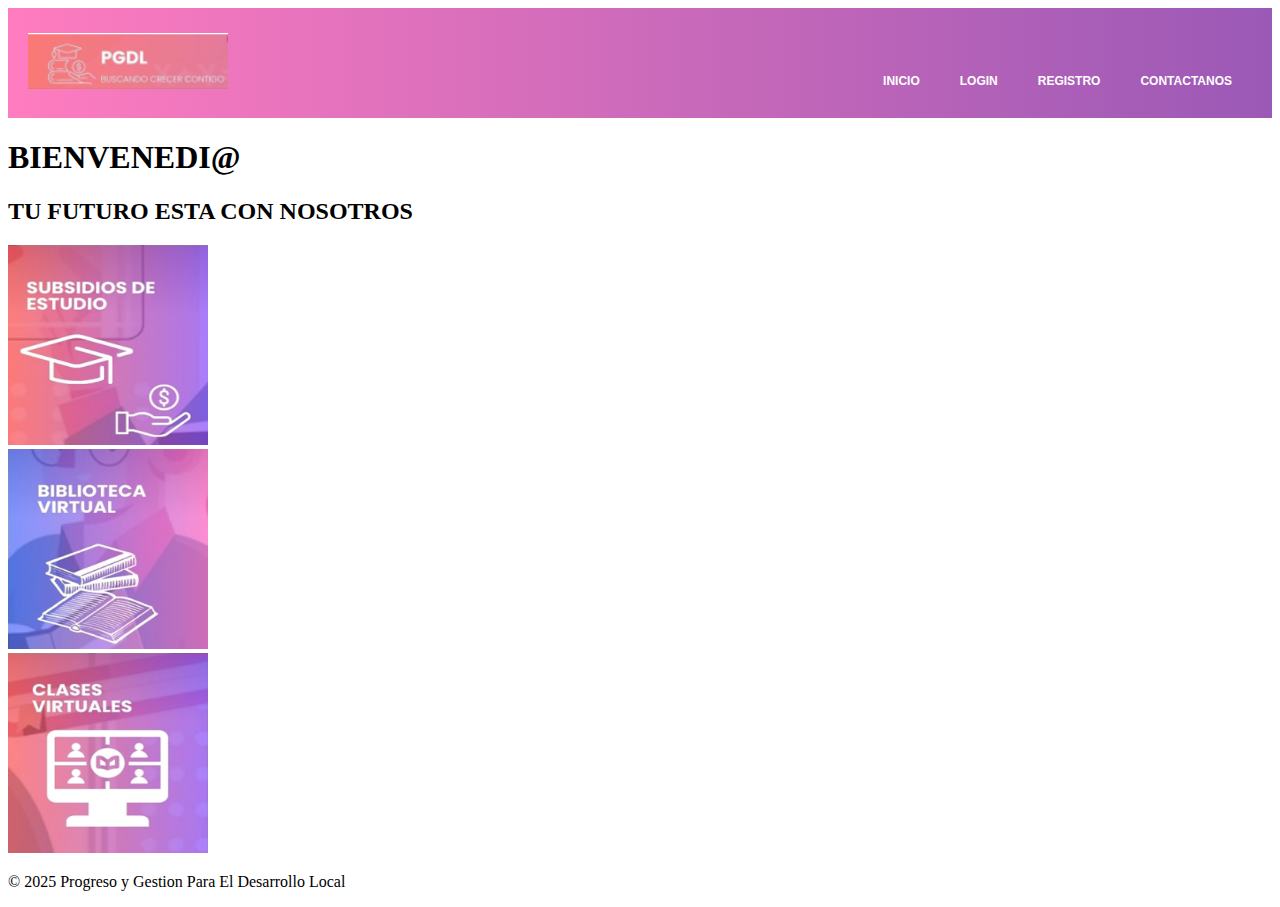
<file: index.html>
<!DOCTYPE html>
<html lang="en">

<head>
    <meta charset="UTF-8">
    <meta name="viewport" content="width=device-width, initial-scale=1.0">
    <link rel="shortcut icon" href="img/logoPestaña.png" type="image/x-icon">
    <link rel="stylesheet" href="css/menuheader.css">
    <title>Estamos para ti </title>
</head>


<body>
    <header class="header">

        <div class="header__logo">
            <img src="img/logo_texto.PNG" alt="Imagen logo" width="200" height="100">

        </div>

        <nav class="nav-menu">
            <ul class="nav-menu__list">
                <li class="nav-menu__item"><a class="nav-menu__link" href="index.html">INICIO</a></li>
                <li class="nav-menu__item"><a class="nav-menu__link" href="pages/login.html">LOGIN</a></li>
                <li class="nav-menu__item"><a class="nav-menu__link" href="pages/registro.html">REGISTRO</a></li>
                <li class="nav-menu__item"><a class="nav-menu__link" href="pages/contactanos.html">CONTACTANOS</a></li>
            </ul>
        </nav>

    </header>


    <main>

        <h1>BIENVENEDI@</h1>
        <h2>TU FUTURO ESTA CON NOSOTROS</h2>

        <section>
            <a href="pages/subsidios.html"> <img src="img/subsidios.png" alt="imagen subsidios" width="200"
                    height="200"></a>
        </section>

        <section>
            <a href="pages/biblioteca.html"> <img src="img/biblioteca.png" alt="imagen biblioteca" width="200"
                    height="200"></a>
        </section>

        <section>
            <a href="pages/clasesvirtuales.html"> <img src="img/clasesvirtuales.png" alt="imagen clases virtuales"
                    width="200" height="200"></a>
        </section>

    </main>



    <footer>
        <p>&copy; 2025 Progreso y Gestion Para El Desarrollo Local</p>
    </footer>

</body>

</html>
</file>
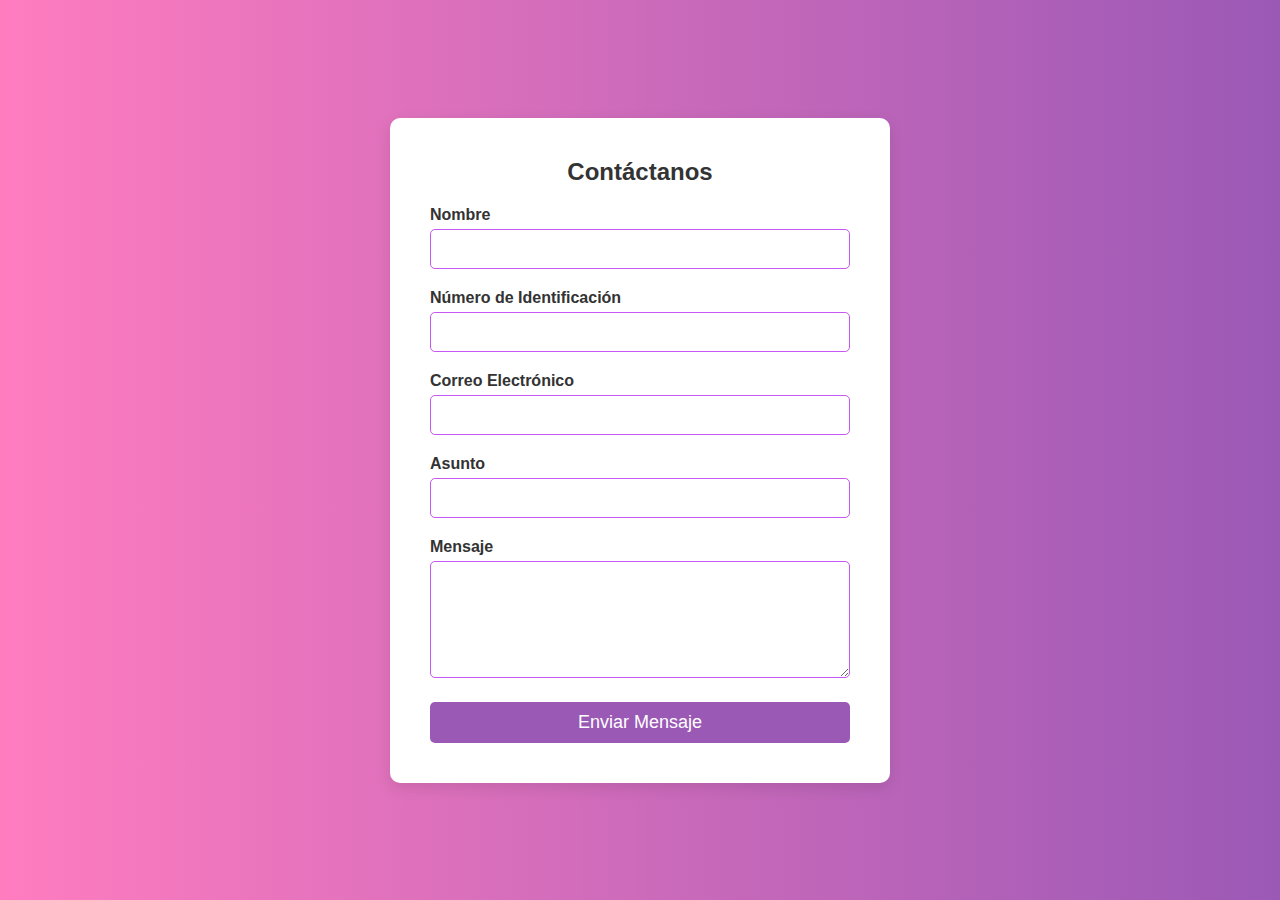
<file: pages/contactanos.html>
<!DOCTYPE html>
<html lang="en">

<head>
    <meta charset="UTF-8">
    <meta name="viewport" content="width=device-width, initial-scale=1.0">
    <link rel="shortcut icon" href="../img/logoPestaña.png" type="image/x-icon">
    <link rel="stylesheet" href="../css/contactanos.css">
    <title>Contactanos</title>
</head>

<body>

    <div class="contactanos-container">
        <div class="contactanos-box">
            <h2>Contáctanos</h2>

            <form action="procesar_contacto.php" method="POST">

                <!-- Campo de Nombre -->
                <div class="input-group">
                    <label for="nombre">Nombre</label>
                    <input type="text" id="nombre" name="nombre" required>
                </div>

                <!-- Campo de Número de Identificación -->
                <div class="input-group">
                    <label for="identificacion">Número de Identificación</label>
                    <input type="text" id="identificacion" name="identificacion" required>
                </div>

                <!-- Campo de Correo Electrónico -->
                <div class="input-group">
                    <label for="email">Correo Electrónico</label>
                    <input type="email" id="email" name="email" required>
                </div>

                <!-- Campo de Asunto -->
                <div class="input-group">
                    <label for="asunto">Asunto</label>
                    <input type="text" id="asunto" name="asunto" required>
                </div>

                <!-- Área de Mensaje -->
                <div class="input-group">
                    <label for="mensaje">Mensaje</label>
                    <textarea id="mensaje" name="mensaje" rows="5" required></textarea>
                </div>

                <!-- Botón de Enviar -->
                <button type="submit" class="contactanos-btn">Enviar Mensaje</button>

            </form>
        </div>
    </div>







</body>

</html>
</file>
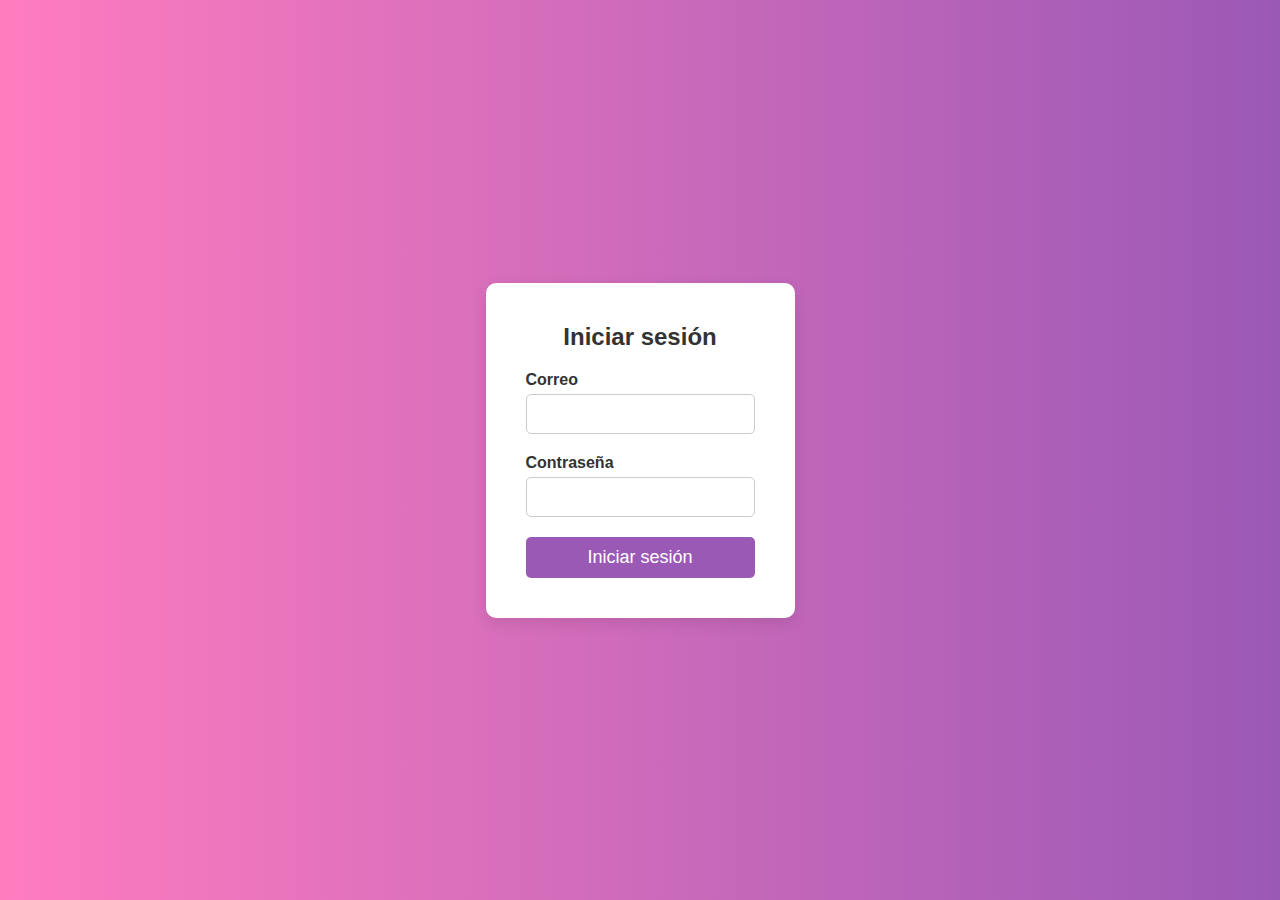
<file: pages/login.html>
<!DOCTYPE html>
<html lang="es">
<head>
    <meta charset="UTF-8">
    <meta name="viewport" content="width=device-width, initial-scale=1.0">
    <link rel="shortcut icon" href="../img/logoPestaña.png" type="image/x-icon">
    <link rel="stylesheet" href="../css/login.css">
    <title>Iniciar sesión</title>
</head>
<body>

    <div class="login-container">
        <div class="login-box">
            <h2>Iniciar sesión</h2>
            
            <form action="procesar_login.php" method="POST">

                <!-- Campo de Usuario -->
                <div class="input-group">
                    <label for="username">Correo</label>
                    <input type="text" id="username" name="username" required>
                </div>

                <!-- Campo de Contraseña -->
                <div class="input-group">
                    <label for="password">Contraseña</label>
                    <input type="password" id="password" name="password" required>
                </div>

                <!-- Botón inicio Sesion -->
                <button type="submit" class="login-btn">Iniciar sesión</button>

          

            </form>
        </div>
    </div>

</body>
</html>
</file>
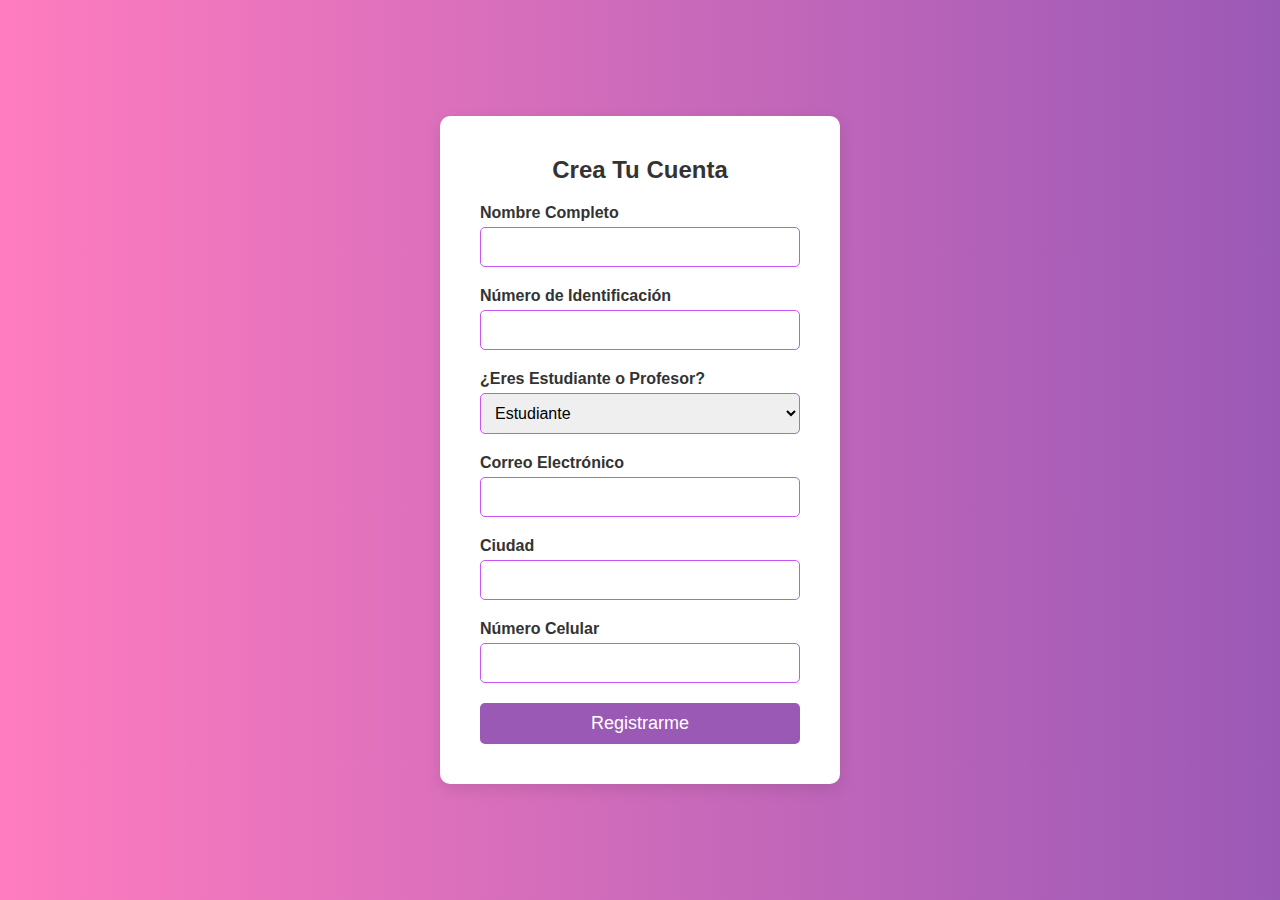
<file: pages/registro.html>
<!DOCTYPE html>
<html lang="en">

<head>
    <meta charset="UTF-8">
    <meta name="viewport" content="width=device-width, initial-scale=1.0">
    <link rel="shortcut icon" href="../img/logoPestaña.png" type="image/x-icon">
    <link rel="stylesheet" href="../css/registro.css">
    <title>Registro</title>
</head>

<body>

    <div class="registro-container">
        <div class="registro-box">
            <h2>Crea Tu Cuenta</h2>

            <form action="procesar_registro.php" method="POST">

                <!-- Campo de Nombre Completo -->
                <div class="input-group">
                    <label for="nombre_completo">Nombre Completo</label>
                    <input type="text" id="nombre_completo" name="nombre_completo" required>
                </div>

                <!-- Campo de Número de Identificación -->
                <div class="input-group">
                    <label for="num_identificacion">Número de Identificación</label>
                    <input type="text" id="num_identificacion" name="num_identificacion" required>
                </div>

                <!-- Selección de Estudiante o Profesor -->
                <div class="input-group">
                    <label for="rol">¿Eres Estudiante o Profesor?</label>
                    <select id="rol" name="rol" required>
                        <option value="estudiante">Estudiante</option>
                        <option value="profesor">Profesor</option>
                    </select>
                </div>

                <!-- Campo de Correo Electrónico -->
                <div class="input-group">
                    <label for="email">Correo Electrónico</label>
                    <input type="email" id="email" name="email" required>
                </div>

                <!-- Campo de Ciudad -->
                <div class="input-group">
                    <label for="ciudad">Ciudad</label>
                    <input type="text" id="ciudad" name="ciudad" required>
                </div>

                <!-- Campo de Número Celular -->
                <div class="input-group">
                    <label for="num_celular">Número Celular</label>
                    <input type="text" id="num_celular" name="num_celular" required>
                </div>

                <!-- Botón de Registro -->
                <button type="submit" class="registro-btn">Registrarme</button>

            </form>
        </div>
    </div>








</body>

</html>
</file>
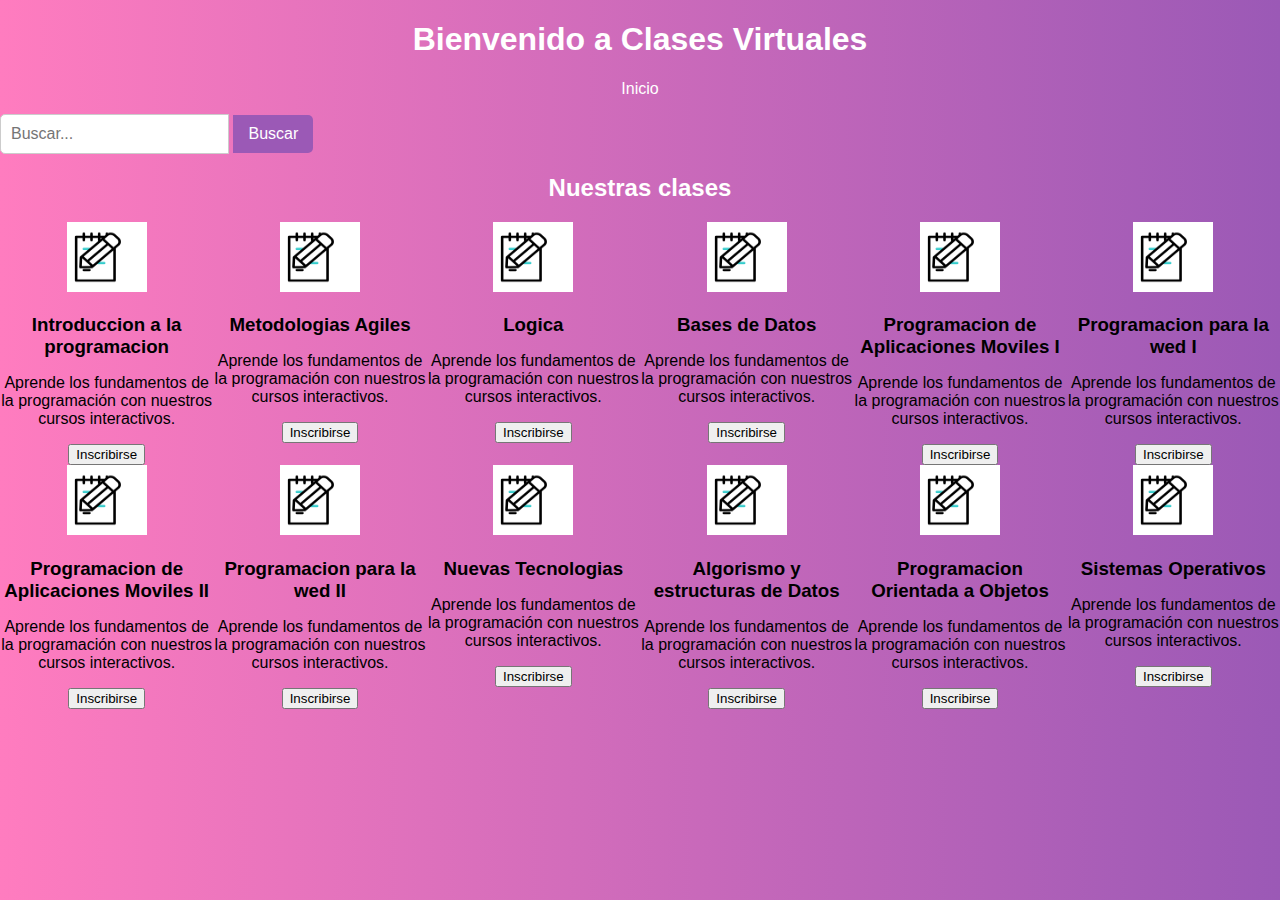
<file: pages/virtuales.html>
<!DOCTYPE html>
<html lang="en">
<head>
    <meta charset="UTF-8">
    <meta name="viewport" content="width=device-width, initial-scale=1.0">
    <link rel="stylesheet" href="/css/virtuales.css">
    <title>Clases Virtuales</title>
</head>
<body>

    <header>
        <h1>Bienvenido a Clases Virtuales</h1>
        <nav>
            <ul>
                <li><a href="/index.html">Inicio</a></li>
               
            </ul>
        </nav>
    </header>
    <div class="busca">
    <input type="text" placeholder="Buscar...">
    <button type="submit">Buscar</button>
    </div>
    
    <section class="values">
        <div class="values__container">
            <h2 class="values__title">Nuestras clases</h2>

            
            <div class="values__grid">
                <div class="value">
                    <img src="/img/cuaderno.gif" alt="" width="80px" height="70px">
                    <h3 class="value__title">Introduccion a la programacion</h3>
                    <p class="value__text">Aprende los fundamentos de la programación con nuestros cursos interactivos.</p>
                    <button>Inscribirse</button>
                </div>
                
                <div class="value">
                    <img src="/img/cuaderno.gif" alt="" width="80px" height="70px">
                    <h3 class="value__title">Metodologias Agiles</h3>
                    <p class="value__text">Aprende los fundamentos de la programación con nuestros cursos interactivos.</p>
                    <button>Inscribirse</button>
                </div>
                
                <div class="value">
                    <img src="/img/cuaderno.gif" alt="" width="80px" height="70px">
                    <h3 class="value__title">Logica</h3>
                    <p class="value__text">Aprende los fundamentos de la programación con nuestros cursos interactivos.</p>
                    <button>Inscribirse</button>
                </div>
                
                <div class="value">
                    <img src="/img/cuaderno.gif" alt="" width="80px" height="70px">
                    <h3 class="value__title">Bases de Datos</h3>
                    <p class="value__text">Aprende los fundamentos de la programación con nuestros cursos interactivos.</p>
                    <button>Inscribirse</button>
                </div>

                <div class="value">
                    <img src="/img/cuaderno.gif" alt="" width="80px" height="70px">
                    <h3 class="value__title">Programacion de Aplicaciones Moviles I</h3>
                    <p class="value__text">Aprende los fundamentos de la programación con nuestros cursos interactivos.</p>
                    <button>Inscribirse</button>
                </div>

                <div class="value">
                    <img src="/img/cuaderno.gif" alt="" width="80px" height="70px">
                    <h3 class="value__title">Programacion para la wed I</h3>
                    <p class="value__text">Aprende los fundamentos de la programación con nuestros cursos interactivos.</p>
                    <button>Inscribirse</button>
                </div>

                <div class="value">
                    <img src="/img/cuaderno.gif" alt="" width="80px" height="70px">
                    <h3 class="value__title">Programacion de Aplicaciones Moviles II</h3>
                    <p class="value__text">Aprende los fundamentos de la programación con nuestros cursos interactivos.</p>
                    <button>Inscribirse</button>
                </div>

                <div class="value">
                    <img src="/img/cuaderno.gif" alt="" width="80px" height="70px">
                    <h3 class="value__title">Programacion para la wed II</h3>
                    <p class="value__text">Aprende los fundamentos de la programación con nuestros cursos interactivos.</p>
                    <button>Inscribirse</button>
                </div>

                <div class="value">
                    <img src="/img/cuaderno.gif" alt="" width="80px" height="70px">
                    <h3 class="value__title">Nuevas Tecnologias</h3>
                    <p class="value__text">Aprende los fundamentos de la programación con nuestros cursos interactivos.</p>
                    <button>Inscribirse</button>
                </div>

                <div class="value">
                    <img src="/img/cuaderno.gif" alt="" width="80px" height="70px">
                    <h3 class="value__title">Algorismo y estructuras de Datos</h3>
                    <p class="value__text">Aprende los fundamentos de la programación con nuestros cursos interactivos.</p>
                    <button>Inscribirse</button>
                </div>

                <div class="value">
                    <img src="/img/cuaderno.gif" alt="" width="80px" height="70px">
                    <h3 class="value__title">Programacion Orientada a Objetos</h3>
                    <p class="value__text">Aprende los fundamentos de la programación con nuestros cursos interactivos.</p>
                    <button>Inscribirse</button>
                </div>

                <div class="value">
                    <img src="/img/cuaderno.gif" alt="" width="80px" height="70px">
                    <h3 class="value__title">Sistemas Operativos</h3>
                    <p class="value__text">Aprende los fundamentos de la programación con nuestros cursos interactivos.</p>
                    <button>Inscribirse</button>
                </div>
            </div>
        </div>
    </section>

</body>
</html>
</file>
<file: css/menuheader.css>
/* Estilo para el header */
.header {
  display: flex;
  justify-content: space-between;  /* Espacio entre el logo y el menú */
  align-items: center;            /* Alinea verticalmente el logo y el menú */
  padding: 20px;
  background: linear-gradient(to right, #ff7cbf, #9b59b6); /* Gradiente de rosado a morado */
  height: 70px;  /* Asegúrate de que el header tenga altura */
}

/* Estilo para el logo */
.header__logo img {
  max-width: 100%;
  height: auto;
}

/* Estilo para el menú de navegación */
.nav-menu {
  display: flex;                  /* Flexbox para organizar los ítems en una fila */
  justify-content: flex-start;    /* Alinea los ítems a la izquierda */
  align-items: flex-end;          /* Alinea verticalmente los ítems */
  height: 100%;          
}

/* Estilo para la lista dentro del menú */
.nav-menu__list {
  list-style: none;               /* Elimina los puntos de la lista */
  margin: 0;
  padding: 0;
  display: flex;                  /* Los ítems del menú estarán en una fila horizontal */
}

/* Estilo para cada ítem del menú */
.nav-menu__item {
  padding: 10px 20px;             /* Espaciado dentro de los ítems */
}

/* Estilo para los enlaces del menú */
.nav-menu__link {
  font-family: Arial, Helvetica, sans-serif;
  color: white;                   /* Color blanco para los enlaces */
  text-decoration: none;          /* Elimina el subrayado de los enlaces */
  font-weight: bold;              /* Hace el texto más grueso (negrita) */
  font-size: 12px;                /* Tamaño de la fuente, puedes ajustarlo si lo deseas */
  display: block;                 /* Hace que el enlace ocupe todo el espacio dentro del ítem */
  transition: color 0.3s ease;    /* Suaviza el cambio de color cuando se pasa el mouse */
}

/* Cambiar el color del enlace cuando el usuario pase el mouse */
.nav-menu__link:hover {
  color: #f39c12;                 /* Cambia a un color dorado al pasar el mouse */
}
</file>
<file: css/virtuales.css>
body {
    font-family: Arial, sans-serif;
    margin: 0;
    padding: 0;
    background: linear-gradient(to right, #ff7cbf, #9b59b6);   
}

header {
    background: linear-gradient(to right, #ff7cbf, #9b59b6); 
    color: #ffffff;
    text-align: center;
}

nav ul {
    list-style: none;
    padding: 0;
}

nav ul li {
    display: inline;
    margin: 0 15px;
}

nav ul li a {
    color: #ffffff;
    text-decoration: none;
}



.values {
    padding: var(--spacing-xxl) 0;
}

.values__container {
    max-width: var(--container-max-width);
    margin: 0 auto;
    padding: 0 var(--container-padding);
}

.values__title {
    text-align: center;
    color: white;
   
}

input[type="text"] {
    padding: 10px;
    border: 1px solid #ccc;
    border-radius: 5px 0 0 5px;
    font-size: 16px;
    outline: none; /* Elimina el borde al enfocar */
  }
  
  button[type="submit"] {
    padding: 10px 15px;
    background-color: #9b59b6;;
    color: white;
    border: none;
    border-radius: 0 5px 5px 0;
    cursor: pointer;
    font-size: 16px;
  }
  
  button[type="submit"]:hover {
    background-color:  #ff7cbf
  }

.values__grid {
    display: flex;
    flex-wrap: wrap ;
    gap: var(--spacing-lg);
    justify-content: center;
}

.value {
    flex: 1;
    min-width: 200px;
    max-width: 250px;
    text-align: center;
    padding: var(--spacing-lg);
    border-radius: var(--border-radius-md);
    background-color: var(--text-white);
    box-shadow: var(--shadow-md);
    transition: transform var(--transition-normal);
}

.value:hover {
    transform: translateY(-5px);
    background-color: #9b59b6;
    
}




.value__title {
    color: var(--color-primary);  
    margin-bottom: var(--spacing-sm);  
}

.value__text {
    color: var(--text-medium);
    text-align: center;
   

}
button:hover {
    background: #ff7cbf;
  

    
}
</file>
<file: css/contactanos.css>
/* Reseteo básico de márgenes y paddings */
* {
    margin: 0;
    padding: 0;
    box-sizing: border-box;
}

/* Fondo de la página con el gradiente */
body {
    font-family: 'Arial', sans-serif;
    background: linear-gradient(to right, #ff7cbf, #9b59b6);
    /* Degradado rosado a morado */
    height: 100vh;
    display: flex;
    justify-content: center;
    align-items: center;
}

/* Contenedor del formulario de contacto */
.contactanos-container {
    display: flex;
    justify-content: center;
    align-items: center;
    width: 100%;
    height: 100%;
}

/* Caja del formulario (contactanos-box) */
.contactanos-box {
    background-color: white;
    padding: 40px;
    border-radius: 10px;
    box-shadow: 0 5px 15px rgba(0, 0, 0, 0.1);
    width: 100%;
    max-width: 500px;
    /* Máximo tamaño para el formulario */
}

/* Título del formulario */
.contactanos-box h2 {
    text-align: center;
    margin-bottom: 20px;
    font-size: 24px;
    color: #333;
}

/* Estilo para los grupos de entrada (inputs) */
.input-group {
    margin-bottom: 20px;
}

.input-group label {
    display: block;
    font-weight: bold;
    color: #333;
    margin-bottom: 5px;
}

.input-group input,
.input-group textarea {
    width: 100%;
    padding: 10px;
    border: 1px solid #c856f4;
    border-radius: 5px;
    font-size: 16px;
}

/* Estilo específico para el textarea */
textarea {
    resize: vertical;
}

/* Estilo para el botón de contacto */
.contactanos-btn {
    width: 100%;
    padding: 10px;
    background-color: #9b59b6;
    color: white;
    font-size: 18px;
    border: none;
    border-radius: 5px;
    cursor: pointer;
    transition: background-color 0.3s ease;
}

.contactanos-btn:hover {
    background-color: #8e44ad;
}
</file>
<file: css/login.css>
/* Reseteo básico de márgenes y paddings */
* {
    margin: 0;
    padding: 0;
    box-sizing: border-box;
}

/* Fondo de la página con el gradiente que mencionaste */
body {
    font-family: 'Arial', sans-serif;
    background: linear-gradient(to right, #ff7cbf, #9b59b6);  /* Degradado rosado a morado */
    height: 100vh;
    display: flex;
    justify-content: center;
    align-items: center;
}

/* Caja del formulario (login-box) */
.login-box {
    background-color: white;
    padding: 40px;
    border-radius: 10px;
    box-shadow: 0 5px 15px rgba(0, 0, 0, 0.1);
    width: 100%;
    max-width: 400px;  /* Máximo tamaño para el formulario */
}

/* Título del formulario */
.login-box h2 {
    text-align: center;
    margin-bottom: 20px;
    font-size: 24px;
    color: #333;
}

/* Estilo para los grupos de entrada (inputs) */
.input-group {
    margin-bottom: 20px;
}

.input-group label {
    display: block;
    font-weight: bold;
    color: #333;
    margin-bottom: 5px;
}

.input-group input {
    width: 100%;
    padding: 10px;
    border: 1px solid #ccc;
    border-radius: 5px;
    font-size: 16px;
}

/* Estilo para el botón de inicio de sesión */
.login-btn {
    width: 100%;
    padding: 10px;
    background-color: #9b59b6;
    color: white;
    font-size: 18px;
    border: none;
    border-radius: 5px;
    cursor: pointer;
    transition: background-color 0.3s ease;
}

.login-btn:hover {
    background-color: #8e44ad;
}
</file>
<file: css/registro.css>
/* Reseteo básico de márgenes y paddings */
* {
    margin: 0;
    padding: 0;
    box-sizing: border-box;
}

/* Fondo de la página con el gradiente */
body {
    font-family: 'Arial', sans-serif;
    background: linear-gradient(to right, #ff7cbf, #9b59b6); /* Degradado rosado a morado */
    height: 100vh;
    display: flex;
    justify-content: center;
    align-items: center;
}

/* Contenedor del formulario de registro */
.registro-container {
    display: flex;
    justify-content: center;
    align-items: center;
    width: 100%;
    height: 100%;
}

/* Caja del formulario (registro-box) */
.registro-box {
    background-color: white;
    padding: 40px;
    border-radius: 10px;
    box-shadow: 0 5px 15px rgba(0, 0, 0, 0.1);
    width: 100%;
    max-width: 400px;  /* Máximo tamaño para el formulario */
}

/* Título del formulario */
.registro-box h2 {
    text-align: center;
    margin-bottom: 20px;
    font-size: 24px;
    color: #333;
}

/* Estilo para los grupos de entrada (inputs) */
.input-group {
    margin-bottom: 20px;
}

.input-group label {
    display: block;
    font-weight: bold;
    color: #333;
    margin-bottom: 5px;
}

.input-group input,
.input-group select {
    width: 100%;
    padding: 10px;
    border: 1px solid #c856f4;
    border-radius: 5px;
    font-size: 16px;
}

/* Estilo para el botón de registro */
.registro-btn {
    width: 100%;
    padding: 10px;
    background-color: #9b59b6;
    color: white;
    font-size: 18px;
    border: none;
    border-radius: 5px;
    cursor: pointer;
    transition: background-color 0.3s ease;
}

.registro-btn:hover {
    background-color: #8e44ad;
}
</file>
